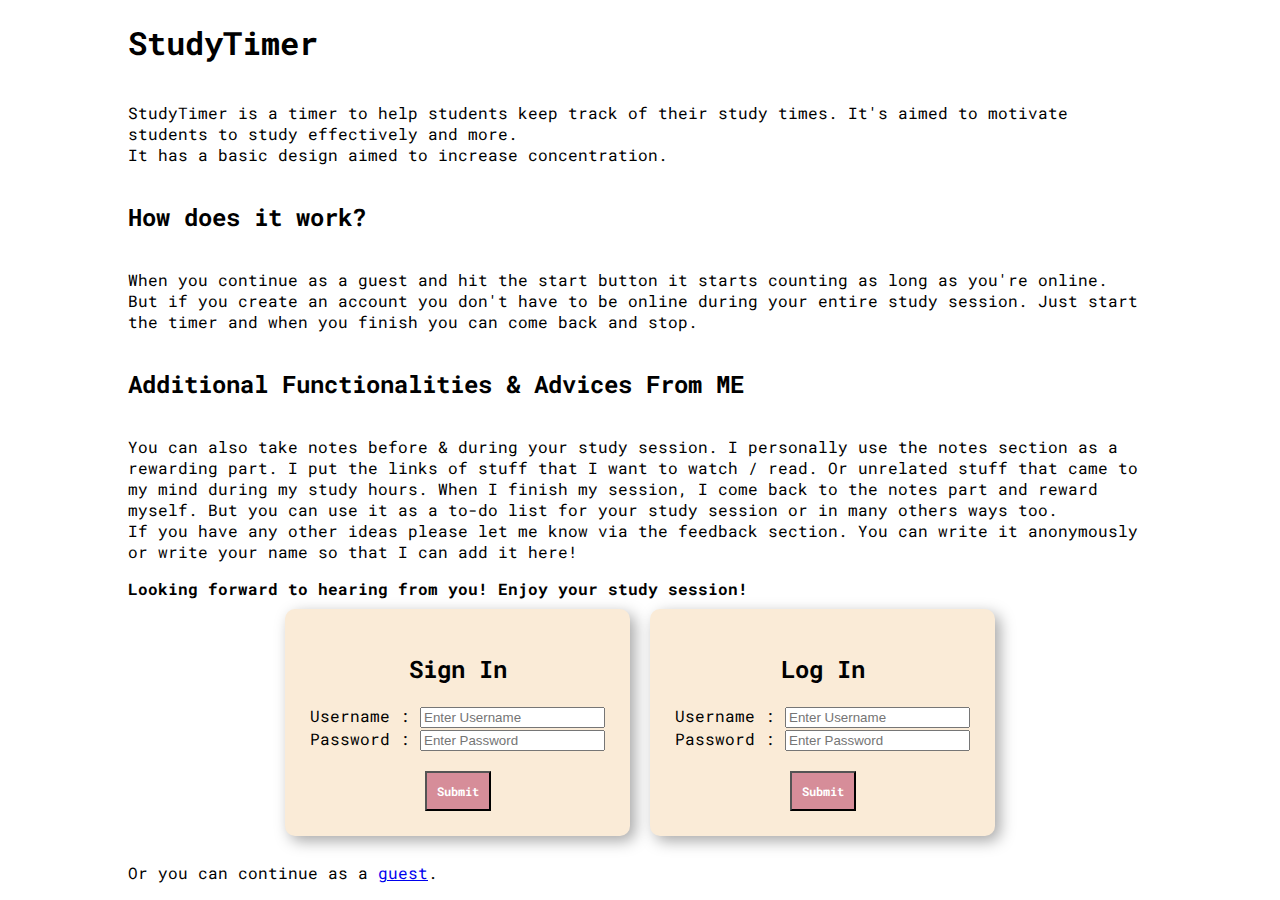
<file: index.html>
<!DOCTYPE html>
<html lang="en">
<head>
    <meta charset="UTF-8">
    <meta name="viewport" content="width=device-width, initial-scale=1.0">
    <title>Study Timer</title>
    <link rel="preconnect" href="https://fonts.googleapis.com"> 
<link rel="preconnect" href="https://fonts.gstatic.com" crossorigin> 
<link href="https://fonts.googleapis.com/css2?family=Roboto+Mono:wght@400;500&display=swap" rel="stylesheet">

    <link rel="stylesheet" href="style.css">
</head>
<body>
    <h1 id="head">StudyTimer</h1>
    <div id="info">
        <p>StudyTimer is a timer to help students keep track of their study times. It's aimed to motivate students to study effectively and more.
            <br>It has a basic design aimed to increase concentration.
        </p>
        <h2>How does it work?</h2>
        <p>When you continue as a guest and hit the start button it starts counting as long as you're online. 
            <br>But if you create an account you don't have to be online during your entire study session. Just start the timer and when you finish you can come back and stop. 
        </p> 
        <h2>Additional Functionalities & Advices From ME</h2>
        <p>
            You can also take notes before & during your study session. I personally use the notes section as a rewarding part. I put the links of stuff that I want to watch / read.
            Or unrelated stuff that came to my mind during my study hours. When I finish my session, I come back to the notes part and reward myself. But you can use it as a to-do list for your study session or in many others ways too.
            <br>If you have any other ideas please let me know via the feedback section. You can write it anonymously or write your name so that I can add it here!
        </p> <b>Looking forward to hearing from you! Enjoy your study session! </b>
    </div>
    <div class="containers">
    <form>
        <h2>Sign In</h2>
        <label for="usernameInput">Username :</label>
        <input type="text" id="usernameInput" placeholder="Enter Username">
<br>
        <label for="passwordInput">Password&nbsp:</label>
        <input type ="password" id ="passwordInput" placeholder="Enter Password">
<br>
        <input type ="submit" id = "submitButton" value="Submit">
    </form>
    <form id="login">
        <h2>Log In</h2>
        <label for="usernameInput">Username :</label>
        <input type="text" id="usernameInput" placeholder="Enter Username">
<br>
        <label for="passwordInput">Password&nbsp:</label>
        <input type ="password" id ="passwordInput" placeholder="Enter Password">
<br>
        <input type ="submit" id = "submitButton" value="Submit">    
    </form>
</div>
<p>Or you can continue as a <a href="guest.html">guest</a>.</p> 
    <script src="index.js"></script>
</body>
</html>
</file>
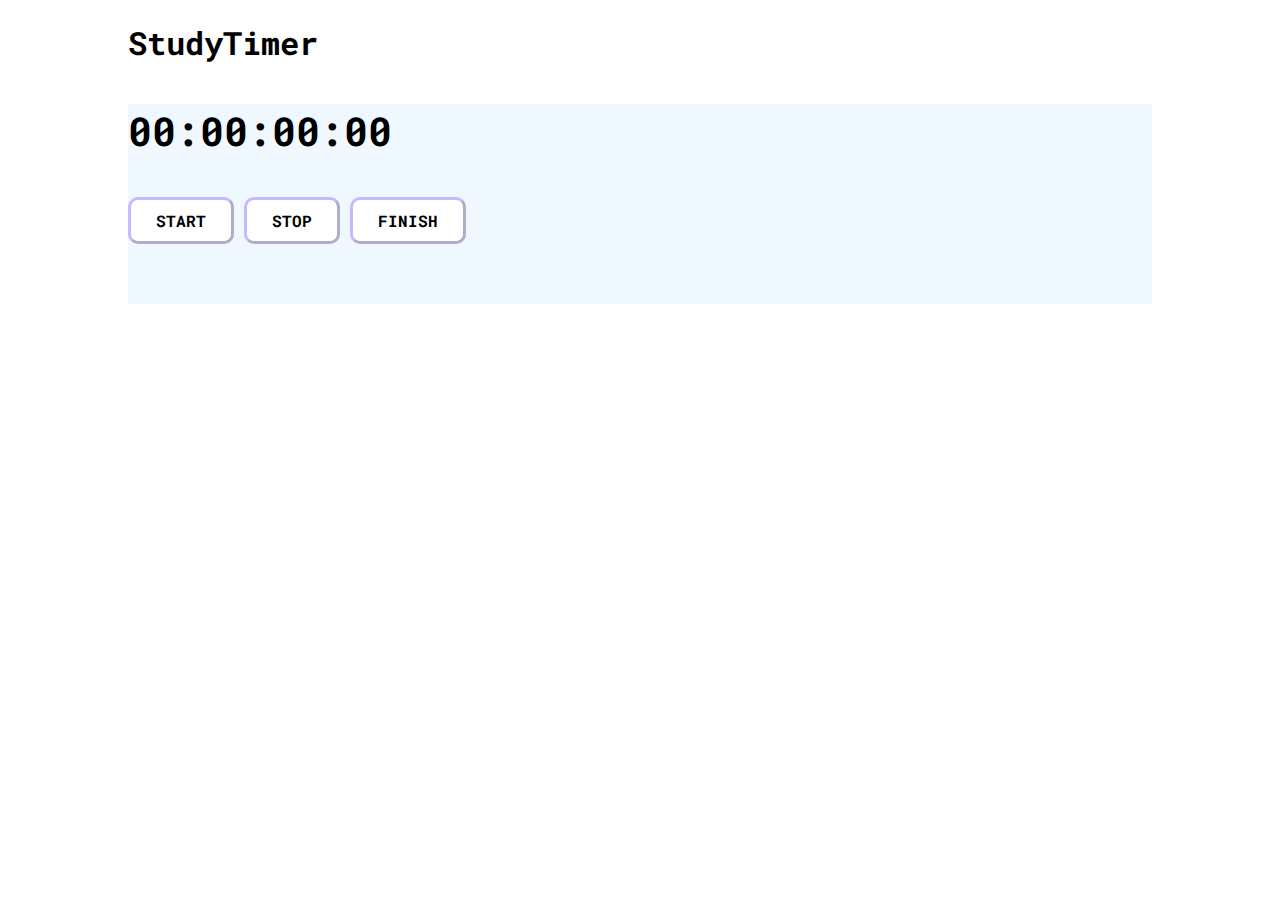
<file: timer.html>
<!DOCTYPE html>
<html lang="en">
<head>
    <meta charset="UTF-8">
    <meta name="viewport" content="width=device-width, initial-scale=1.0">
    <meta name="description" content="A professional study timer to help deep-focusing. Users can sign in or use it as a guest.">
    <meta name="keywords" content="study timer clock free offline online student midterm final yks focus concentrate deep-focus deep focus">
    <title>Study Timer</title>
    <link rel="preconnect" href="https://fonts.googleapis.com"> 
<link rel="preconnect" href="https://fonts.gstatic.com" crossorigin> 
<link href="https://fonts.googleapis.com/css2?family=Roboto+Mono:wght@400;500&display=swap" rel="stylesheet">

    <link rel="stylesheet" href="style.css">
</head>
<body>
    <h1>StudyTimer</h1>
    <div id="timer-div">
            <div><p id="timer">00:00:00:00</p>
            <button id="start" onclick="startTimer()">START</button>
            <button id="stop" onclick="stopTimer()">STOP</button>
            <button id="finish" onclick="clearTimer()">FINISH</button>
        </div>
    </div>  
    <div>
        <p id="pastTimes"></p>
    </div>  
</body>
<script src="index.js"></script>
</html>
</file>
<file: style.css>
body{
    font-family: 'Roboto Mono', monospace, sans-serif;
    padding-left: 10%;
    padding-right: 10%;
    margin: 0;
}
form{
    background-color: antiquewhite;
    justify-content: center;
    text-align: center;
    max-width: 350px;
    margin: 10px;
    padding: 25px;
    border-radius: 10px;
    box-shadow: 5px 5px 15px hsl(0, 0%, 0%,0.35);
}
#submitButton{
    margin-top: 20px;
    padding: 10px;
    background-color: rgb(214, 141, 153);
    font-family: 'Roboto Mono', monospace,sans-serif;
    font-weight: bold;
    font-size: 0.75em;
    color: white;
}
#timer-div{
    height: 200px;
    background-color: aliceblue;
}
#timer{
    font-weight: bold;
    font-size: 2.5em;
}
#start, #stop, #finish{
    font-family: 'Roboto Mono', monospace,sans-serif;
    font-weight: bold;
    font-size: 1em;
    padding: 10px 25px ;
    border-radius: 10px;
    border-color: hsla(250, 61%, 45%, 0.361);
    border-width: 3px;
    background-color: white;
    cursor: pointer;
}
#start:hover, #stop:hover, #finish:hover{
    background-color: hsla(250, 61%, 45%, 0.361);
    color: white;
    transition-duration: 0.4s;
}
#pastTimes{
    white-space: pre-wrap;
}
#info{
    display: flex;
    flex-direction: column;
    justify-content:flex-start;
}
.containers{
    display: flex;
    justify-content: center;
}
</file>
